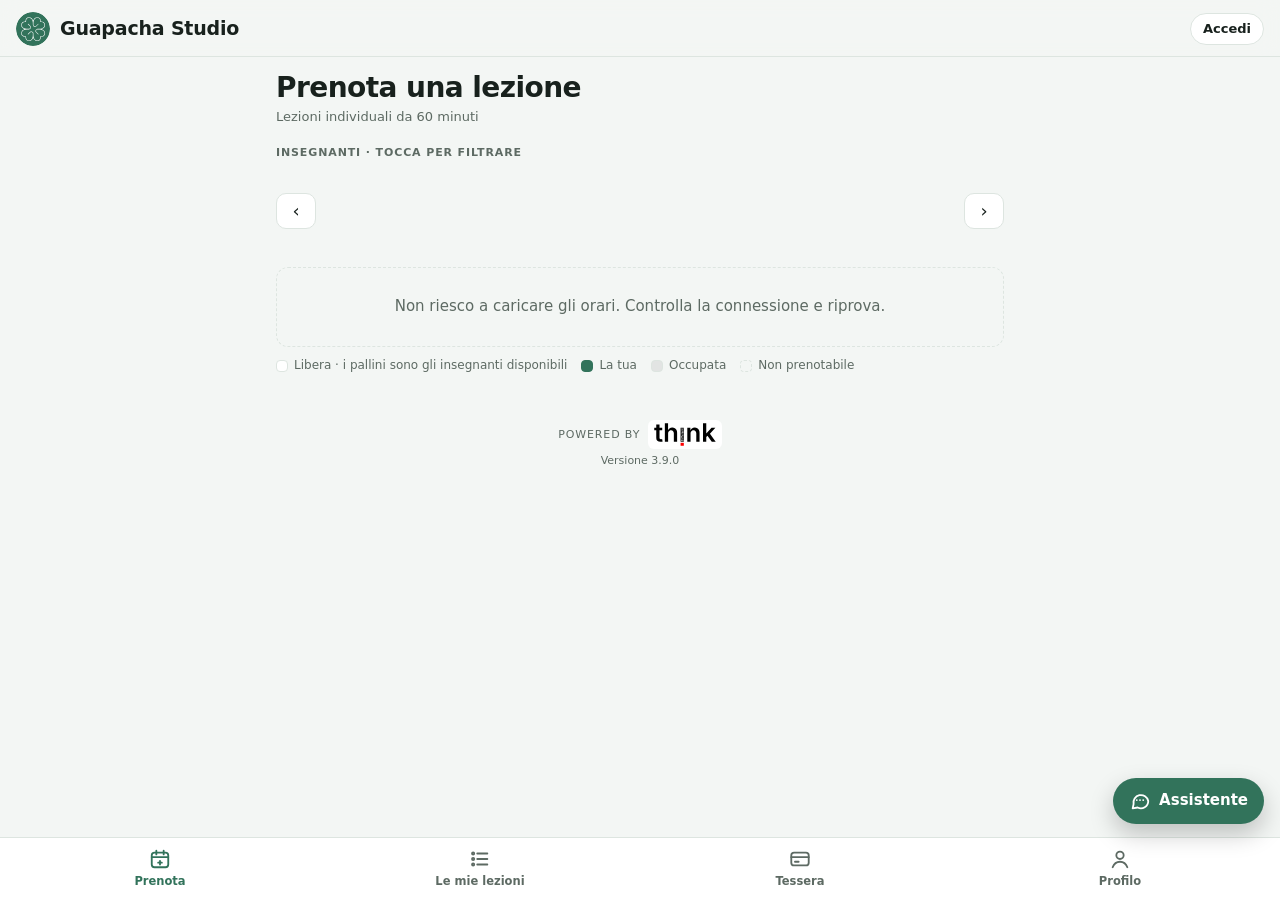
<file: index.html>
<!doctype html>
<html lang="it">
<head>
<meta charset="utf-8">
<meta name="viewport" content="width=device-width, initial-scale=1, viewport-fit=cover">
<title>Prenota una lezione</title>
<meta name="theme-color" content="#32735B">
<meta name="apple-mobile-web-app-capable" content="yes">
<meta name="mobile-web-app-capable" content="yes">
<meta name="apple-mobile-web-app-status-bar-style" content="default">
<meta name="apple-mobile-web-app-title" content="Guapacha">
<link rel="manifest" href="manifest.webmanifest">
<link rel="icon" href="logo.svg" type="image/svg+xml">
<link rel="icon" href="icons/icon-192.png" type="image/png">
<link rel="apple-touch-icon" href="icons/apple-touch-icon.png">
<link rel="stylesheet" href="style.css">
</head>
<body>
<header class="top">
  <div class="brand-wrap"><img class="logo" src="logo.svg" alt="" width="34" height="34"><div class="brand" id="brand">Guapacha Studio</div></div>
  <button class="chip" id="account" type="button">Accedi</button>
</header>

<main>
  <!-- PRENOTA -->
  <section id="view-prenota" style="display:flex;flex-direction:column;gap:18px">
    <div id="moving" class="banner moving" hidden></div>
    <div id="install" class="banner" hidden>
      <span id="install-text">Aggiungi l'app alla schermata Home per aprirla con un tocco.</span>
      <button class="btn" id="install-btn" type="button" hidden>Installa</button>
    </div>
    <div>
      <h1>Prenota una lezione</h1>
      <p class="muted small" id="subtitle" style="margin:6px 0 0">Lezioni individuali da 60 minuti</p>
    </div>
    <div>
      <div class="label">Insegnanti · tocca per filtrare</div>
      <div class="teachers" id="teachers"></div>
    </div>
    <div>
      <div class="weekbar">
        <button class="nav" id="prev" type="button" aria-label="Settimana precedente">‹</button>
        <div class="range" id="range"></div>
        <button class="nav" id="next" type="button" aria-label="Settimana successiva">›</button>
      </div>
      <div class="days" id="days"></div>
    </div>
    <div style="display:flex;flex-direction:column;gap:10px">
      <h2 id="daytitle"></h2>
      <div id="board"></div>
      <div class="legend">
        <span><i></i>Libera · i pallini sono gli insegnanti disponibili</span>
        <span><i class="lm"></i>La tua</span>
        <span><i class="lt"></i>Occupata</span>
        <span><i class="lo"></i>Non prenotabile</span>
      </div>
    </div>
  </section>

  <!-- LE MIE LEZIONI -->
  <section id="view-lezioni" hidden style="display:flex;flex-direction:column;gap:14px">
    <h1>Le mie lezioni</h1>
    <div id="upcoming" class="list"></div>
    <div id="waitbox" hidden>
      <div class="label" style="margin:6px 0 8px">Liste d'attesa</div>
      <div id="waitlist" class="list"></div>
    </div>
    <details id="pastbox" hidden>
      <summary class="label" style="cursor:pointer;padding:6px 0">Lezioni passate e annullate</summary>
      <div id="past" class="list" style="margin-top:8px"></div>
    </details>
  </section>

  <!-- TESSERA -->
  <section id="view-tessera" hidden style="display:flex;flex-direction:column;gap:14px">
    <h1>La mia tessera</h1>
    <div id="wallet"></div>
  </section>

  <!-- PROFILO -->
  <section id="view-profilo" hidden style="display:flex;flex-direction:column;gap:14px">
    <h1>Profilo</h1>
    <div id="profile"></div>
    <div id="notify" class="card" hidden></div>
    <div id="contact" class="card" hidden></div>
  </section>
  <footer class="credit"><a class="powered" href="https://www.thinkdifferentsrl.it" target="_blank" rel="noopener"><span>Powered by</span><img src="thinkdifferent.svg" alt="Think Different srl" width="62" height="23"></a><span id="appver" class="appver"></span></footer>
</main>

<nav class="tabbar" aria-label="Sezioni">
  <button class="tab" type="button" data-tab="prenota" aria-current="page">
    <svg viewBox="0 0 24 24" fill="none" stroke="currentColor" stroke-width="2" stroke-linecap="round" stroke-linejoin="round"><rect x="3" y="5" width="18" height="16" rx="3"/><path d="M8 3v4M16 3v4M3 10h18M12 14v4M10 16h4"/></svg>
    Prenota
  </button>
  <button class="tab" type="button" data-tab="lezioni">
    <svg viewBox="0 0 24 24" fill="none" stroke="currentColor" stroke-width="2" stroke-linecap="round" stroke-linejoin="round"><path d="M9 6h11M9 12h11M9 18h11"/><circle cx="4.5" cy="6" r="1.2"/><circle cx="4.5" cy="12" r="1.2"/><circle cx="4.5" cy="18" r="1.2"/></svg>
    <span>Le mie lezioni<span class="badge" id="badge" hidden></span></span>
  </button>
  <button class="tab" type="button" data-tab="tessera">
    <svg viewBox="0 0 24 24" fill="none" stroke="currentColor" stroke-width="2" stroke-linecap="round" stroke-linejoin="round"><rect x="2.5" y="5" width="19" height="14" rx="3"/><path d="M2.5 10h19M6.5 15h4"/></svg>
    Tessera
  </button>
  <button class="tab" type="button" data-tab="profilo">
    <svg viewBox="0 0 24 24" fill="none" stroke="currentColor" stroke-width="2" stroke-linecap="round" stroke-linejoin="round"><circle cx="12" cy="8" r="4"/><path d="M4 21c1.5-4 4.5-6 8-6s6.5 2 8 6"/></svg>
    Profilo
  </button>
</nav>

<button class="chatfab" id="chatfab" type="button" aria-label="Chiedi all'assistente">
  <svg viewBox="0 0 24 24" fill="none" stroke="currentColor" stroke-width="2" stroke-linecap="round" stroke-linejoin="round"><path d="M21 12a8 8 0 0 1-11.6 7.1L4 20l1-4.6A8 8 0 1 1 21 12z"/><path d="M8.5 11h.01M12 11h.01M15.5 11h.01"/></svg>
  <span>Assistente</span>
</button>
<dialog id="dlg"><div class="sheet" id="sheet"></div></dialog>
<div class="toast" id="toast" role="status" aria-live="polite" hidden></div>
<script src="vendor/supabase.js"></script>
<script src="vendor/qrcode.js"></script>
<script src="version.js"></script>
<script src="config.js"></script>
<script src="app.js"></script>
</body>
</html>
</file>
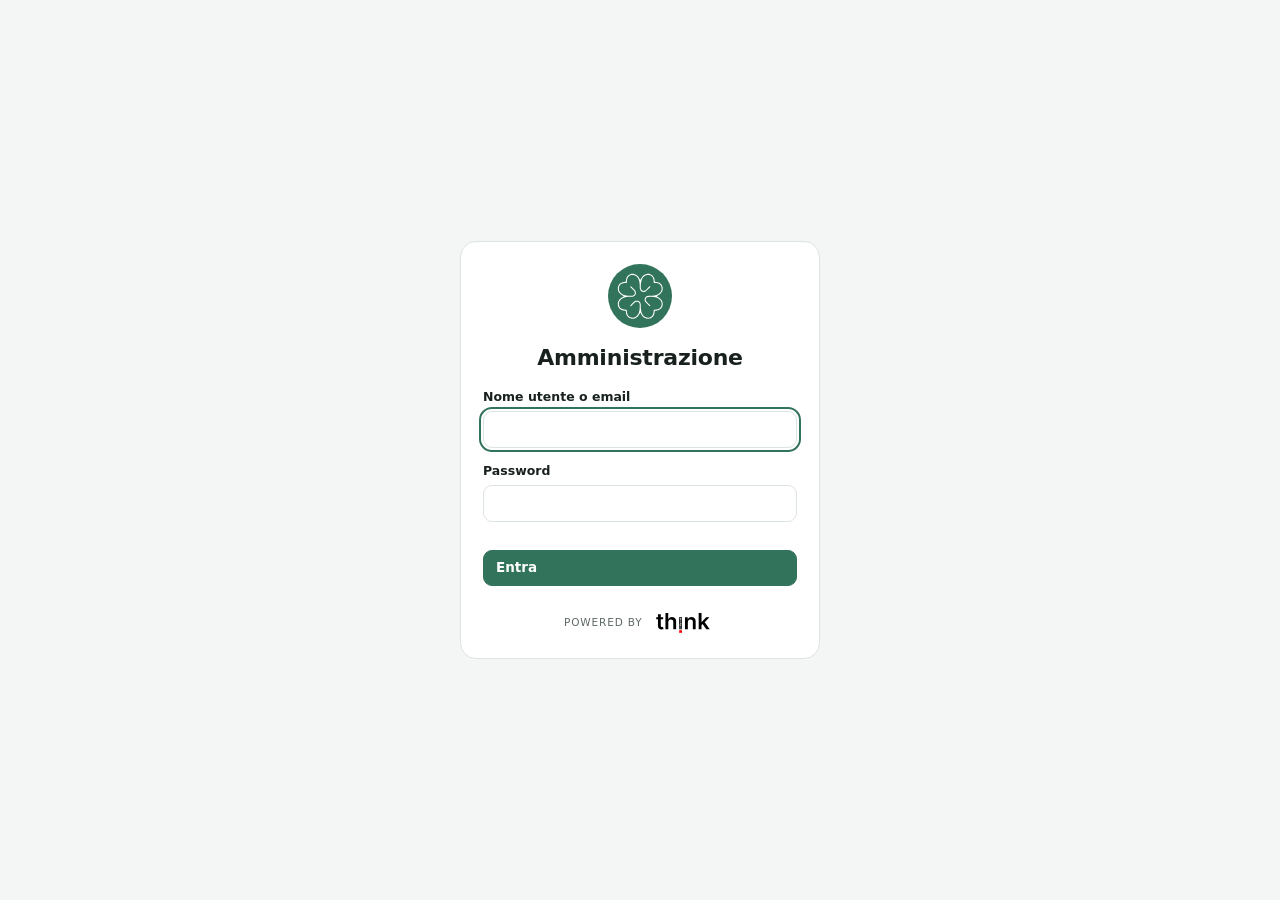
<file: admin/index.html>
<!doctype html>
<html lang="it">
<head>
<meta charset="utf-8">
<meta name="viewport" content="width=device-width, initial-scale=1, viewport-fit=cover">
<title>Amministrazione · Guapacha Studio</title>
<meta name="robots" content="noindex, nofollow">
<link rel="icon" href="../logo.svg" type="image/svg+xml">
<link rel="stylesheet" href="../segreteria/admin.css">
<link rel="stylesheet" href="admin.css">
</head>
<body>
<div id="login" class="login" hidden>
  <form id="login-form" autocomplete="on">
    <img src="../logo.svg" alt="Guapacha Studio" width="64" height="64" style="align-self:center">
    <h1 style="text-align:center">Amministrazione</h1>
    <div class="field"><label for="lg-user">Nome utente o email</label><input type="text" id="lg-user" autocomplete="username" autocapitalize="none" spellcheck="false" required></div>
    <div class="field"><label for="lg-pass">Password</label><input type="password" id="lg-pass" autocomplete="current-password" required></div>
    <div class="err" id="lg-err"></div>
    <button class="btn primary" type="submit">Entra</button>
    <a class="powered" href="https://www.thinkdifferentsrl.it" target="_blank" rel="noopener" style="align-self:center"><span>Powered by</span><img src="../thinkdifferent.svg" alt="Think Different srl" width="62" height="23"></a>
  </form>
</div>

<div id="pwchange" class="login" hidden>
  <form id="pw-form">
    <h1>Scegli una nuova password</h1>
    <p class="muted" style="margin:0">È il primo accesso con la password iniziale: per proteggere i dati della scuola scegli una password personale (almeno 8 caratteri).</p>
    <div class="field"><label for="pw-new">Nuova password</label><input type="password" id="pw-new" autocomplete="new-password" minlength="8" required></div>
    <div class="field"><label for="pw-new2">Ripeti la nuova password</label><input type="password" id="pw-new2" autocomplete="new-password" minlength="8" required></div>
    <div class="err" id="pw-err"></div>
    <button class="btn primary" type="submit">Salva e continua</button>
    <button class="btn" type="button" id="pw-logout">Esci</button>
  </form>
</div>

<div id="app" class="app" hidden>
  <aside class="side">
    <div class="brand-row"><img class="logo" src="../logo.svg" alt="" width="36" height="36"><div class="brand" id="brand">Guapacha Studio<span>Amministrazione</span></div></div>
    <button class="nav" type="button" data-view="insights" aria-current="page">Insights</button>
    <button class="nav" type="button" data-view="utenze">Utenze</button>
    <button class="nav" type="button" data-view="sale">Sale e orari</button>
    <button class="nav" type="button" data-view="insegnanti">Insegnanti</button>
    <button class="nav" type="button" data-view="disponibilita">Disponibilità</button>
    <button class="nav" type="button" data-view="integrazioni">Integrazioni</button>
    <a class="nav" href="../segreteria/" style="text-decoration:none">Apri la segreteria ↗</a>
    <a class="nav" href="../" style="text-decoration:none">Apri l'app allievi ↗</a>
    <button class="nav only-mobile" type="button" id="logout2">Esci</button>
    <div class="foot"><div id="who" class="small"></div><button type="button" id="mypw">Cambia password</button> <button type="button" id="logout">Esci</button><a class="powered" href="https://www.thinkdifferentsrl.it" target="_blank" rel="noopener"><span>Powered by</span><img src="../thinkdifferent.svg" alt="Think Different srl" width="54" height="20"></a><div id="appver" style="margin-top:6px;font-size:11px"></div></div>
  </aside>
  <main class="main" id="main"></main>
</div>

<dialog id="dlg"><div class="sheet" id="sheet"></div></dialog>
<div class="tip" id="tip" role="tooltip" hidden></div>
<div class="toast" id="toast" role="status" aria-live="polite" hidden></div>
<script src="../vendor/supabase.js"></script>
<script src="../version.js"></script>
<script src="../config.js"></script>
<script src="../disponibilita.js"></script>
<script src="admin.js"></script>
</body>
</html>
</file>
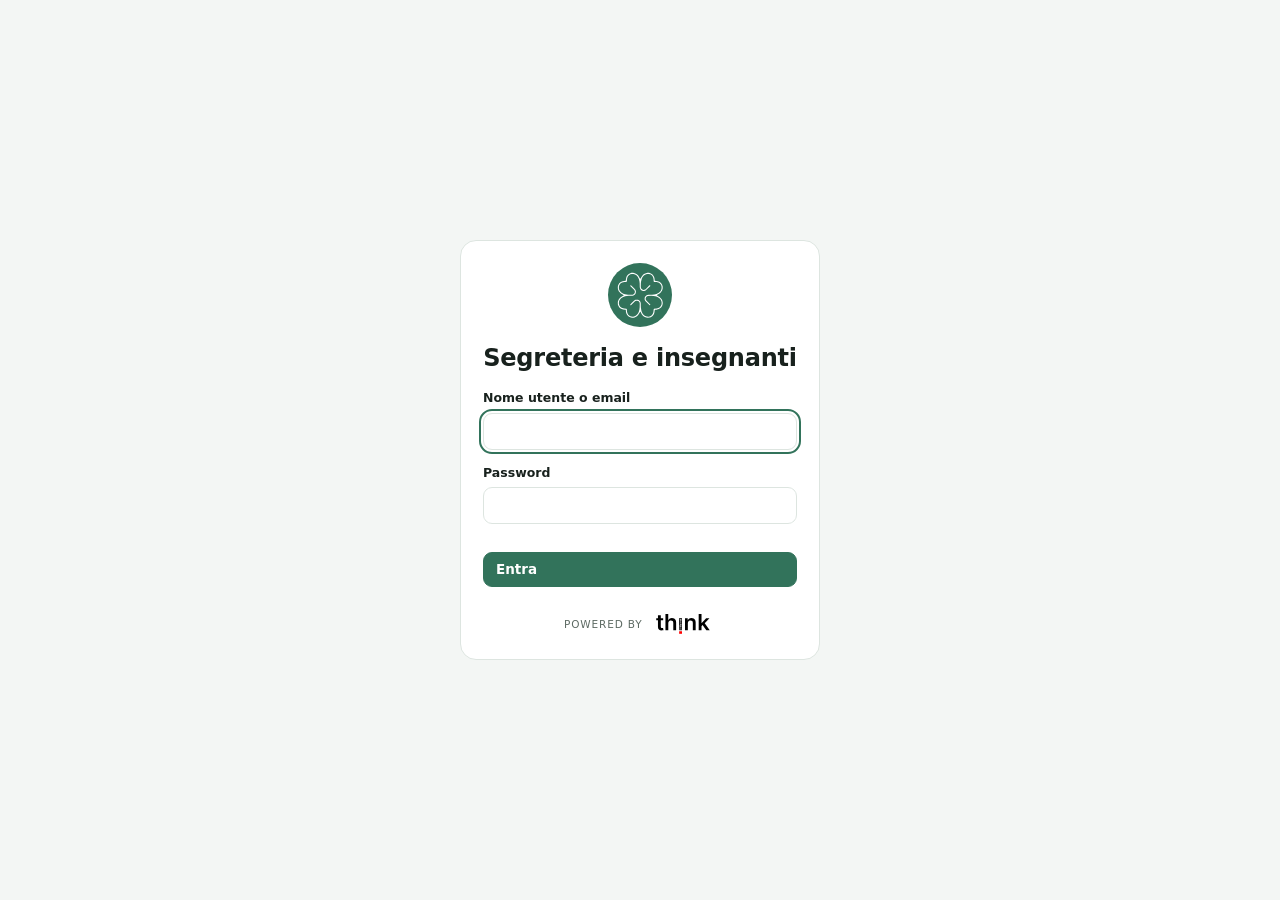
<file: segreteria/index.html>
<!doctype html>
<html lang="it">
<head>
<meta charset="utf-8">
<meta name="viewport" content="width=device-width, initial-scale=1, viewport-fit=cover">
<title>Segreteria · Agenda sale</title>
<meta name="robots" content="noindex">
<link rel="icon" href="../logo.svg" type="image/svg+xml">
<link rel="stylesheet" href="admin.css">
</head>
<body>
<div id="login" class="login" hidden>
  <form id="login-form">
    <img src="../logo.svg" alt="Guapacha Studio" width="64" height="64" style="align-self:center"><h1 style="text-align:center">Segreteria e insegnanti</h1>
    <div class="field"><label for="lg-user">Nome utente o email</label><input type="text" id="lg-user" autocomplete="username" autocapitalize="none" spellcheck="false" required></div>
    <div class="field"><label for="lg-pass">Password</label><input type="password" id="lg-pass" autocomplete="current-password" required></div>
    <div class="err" id="lg-err"></div>
    <button class="btn primary" type="submit">Entra</button>
    <a class="powered" href="https://www.thinkdifferentsrl.it" target="_blank" rel="noopener" style="align-self:center"><span>Powered by</span><img src="../thinkdifferent.svg" alt="Think Different srl" width="62" height="23"></a>
  </form>
</div>

<div id="app" class="app" hidden>
  <aside class="side">
    <div class="brand-row"><img class="logo" src="../logo.svg" alt="" width="36" height="36"><div class="brand" id="brand">Guapacha Studio<span>Segreteria</span></div></div>
    <button class="nav" type="button" data-view="agenda" aria-current="page">Agenda</button>
    <button class="nav" type="button" data-view="disponibilita">Disponibilità</button>
    <button class="nav" type="button" data-view="prenotazioni">Prenotazioni</button>
    <button class="nav" type="button" data-view="occupazione">Occupazione e conferme</button>
    <button class="nav" type="button" data-view="attesa">Lista d'attesa</button>
    <button class="nav" type="button" data-view="allievi">Allievi e tessere</button>
    <button class="nav" type="button" data-view="blocchi">Chiusure e corsi</button>
    <button class="nav" type="button" data-view="impostazioni">Impostazioni</button>
    <button class="nav only-mobile" type="button" id="logout2">Esci</button>
    <div class="foot"><div id="integr"></div><button type="button" id="logout">Esci</button><a class="powered" href="https://www.thinkdifferentsrl.it" target="_blank" rel="noopener"><span>Powered by</span><img src="../thinkdifferent.svg" alt="Think Different srl" width="54" height="20"></a><div id="appver" style="margin-top:6px;font-size:11px"></div></div>
  </aside>
  <main class="main" id="main"></main>
</div>

<dialog id="dlg"><div class="sheet" id="sheet"></div></dialog>
<div class="toast" id="toast" role="status" aria-live="polite" hidden></div>
<script src="../vendor/supabase.js"></script>
<script src="../version.js"></script>
<script src="../config.js"></script>
<script src="../disponibilita.js"></script>
<script src="admin.js"></script>
</body>
</html>
</file>
<file: style.css>
/* App allievi — font di sistema (nessuna chiamata a servizi esterni) */
:root{
  --bg:#F3F6F4; --surface:#FFFFFF; --ink:#18211D; --muted:#5D6A63; --line:#DDE5E0; --soft:#E8F0EB;
  --accent:#32735B; --accent-ink:#FFFFFF; --ok:#2B7A50; --danger:#B42318;
  --f-display: ui-rounded, "SF Pro Rounded", "Segoe UI Variable Display", "Segoe UI", system-ui, -apple-system, Roboto, sans-serif;
  --f-body: system-ui, -apple-system, "Segoe UI", Roboto, "Helvetica Neue", sans-serif;
  --f-mono: ui-monospace, "SF Mono", "Roboto Mono", Menlo, Consolas, monospace;
  --nav-h: 62px;
  color-scheme: light;
}
@media (prefers-color-scheme: dark){:root{
  --bg:#0F1412; --surface:#17201B; --ink:#E9EFEB; --muted:#9AA9A1; --line:#29352F; --soft:#1E2924;
  --accent:#7BC7A4; --accent-ink:#0B1F16; --ok:#5BD395; --danger:#F97066; color-scheme: dark}}

*{box-sizing:border-box}
html,body{margin:0}
body{background:var(--bg);color:var(--ink);font-family:var(--f-body);font-size:15px;line-height:1.45;-webkit-tap-highlight-color:transparent;
  padding-bottom:calc(var(--nav-h) + env(safe-area-inset-bottom, 0px))}
button,input,textarea{font:inherit;color:inherit}
:focus-visible{outline:2px solid var(--accent);outline-offset:2px}
[hidden]{display:none!important}

.top{position:sticky;top:0;z-index:5;background:color-mix(in srgb, var(--bg) 92%, transparent);backdrop-filter:blur(10px);
  padding:calc(12px + env(safe-area-inset-top, 0px)) max(16px, env(safe-area-inset-right, 0px)) 10px max(16px, env(safe-area-inset-left, 0px));
  display:flex;align-items:center;justify-content:space-between;gap:12px;border-bottom:1px solid var(--line)}
.brand{font-family:var(--f-display);font-weight:800;font-size:19px;letter-spacing:-.01em;white-space:nowrap;overflow:hidden;text-overflow:ellipsis}
.chip{border:1px solid var(--line);background:var(--surface);border-radius:999px;padding:6px 12px;font-size:13px;font-weight:600;cursor:pointer;white-space:nowrap}

main{max-width:760px;margin:0 auto;padding:16px max(16px, env(safe-area-inset-right, 0px)) 24px max(16px, env(safe-area-inset-left, 0px));display:flex;flex-direction:column;gap:18px}
h1{font-family:var(--f-display);font-weight:800;font-size:28px;line-height:1.05;margin:0;letter-spacing:-.02em;text-wrap:balance}
h2{font-family:var(--f-display);font-weight:700;font-size:18px;margin:0}
.label{font-size:11px;text-transform:uppercase;letter-spacing:.08em;color:var(--muted);font-weight:700}
.muted{color:var(--muted)}
.small{font-size:13px}

/* insegnanti */
.teachers{display:flex;gap:8px;overflow-x:auto;padding:2px 2px 6px;margin:6px -2px 0;scrollbar-width:none}
.teachers::-webkit-scrollbar{display:none}
.t{flex:0 0 auto;border:1px solid var(--line);background:var(--surface);border-radius:12px;padding:8px 12px;text-align:left;cursor:pointer;min-width:132px}
.t .n{font-weight:700;display:flex;align-items:center;gap:7px}
.t .s{font-size:12.5px;color:var(--muted)}
.t[aria-pressed="true"]{border-color:var(--tc);box-shadow:inset 0 0 0 1px var(--tc)}
.dot{width:9px;height:9px;border-radius:50%;background:var(--tc);flex:none;display:inline-block}

/* settimana */
.weekbar{display:flex;align-items:center;justify-content:space-between;gap:8px}
.weekbar .range{font-weight:700}
.nav{border:1px solid var(--line);background:var(--surface);border-radius:10px;width:40px;height:36px;cursor:pointer;font-size:18px}
.nav:disabled{opacity:.3;cursor:default}
.days{display:grid;grid-template-columns:repeat(7,minmax(0,1fr));gap:5px;margin-top:10px}
.day{border:1px solid var(--line);background:var(--surface);border-radius:10px;padding:7px 0;cursor:pointer;display:flex;flex-direction:column;align-items:center}
.day .dw{font-size:10.5px;text-transform:uppercase;letter-spacing:.06em;color:var(--muted)}
.day .dn{font-family:var(--f-display);font-weight:700;font-size:18px;font-variant-numeric:tabular-nums}
.day .df{font-size:10px;color:var(--muted);font-variant-numeric:tabular-nums}
.day[aria-pressed="true"]{background:var(--accent);border-color:var(--accent);color:var(--accent-ink)}
.day[aria-pressed="true"] .dw,.day[aria-pressed="true"] .df{color:var(--accent-ink);opacity:.85}
.day:disabled{opacity:.4;cursor:default}

/* griglia */
.grid{display:grid;grid-template-columns:44px repeat(var(--cols,4),minmax(0,1fr));gap:5px}
.colh{padding:2px 2px 4px;min-width:0}
.colh b{display:block;font-family:var(--f-display);font-weight:700;font-size:14.5px}
.colh span{font-size:10.5px;color:var(--muted);display:block;white-space:nowrap;overflow:hidden;text-overflow:ellipsis}
.time{font-family:var(--f-mono);font-size:12px;color:var(--muted);padding-top:11px;font-variant-numeric:tabular-nums}
.cell{min-height:56px;border-radius:10px;border:1px solid var(--line);background:var(--surface);padding:6px 7px;text-align:left;
  display:flex;flex-direction:column;justify-content:space-between;gap:4px;min-width:0;cursor:pointer}
.cell:active:not(:disabled){transform:scale(.97)}
.cell .st{font-size:11.5px;font-weight:700;white-space:nowrap;overflow:hidden;text-overflow:ellipsis}
.cell .sm{font-size:10.5px;color:var(--muted);white-space:nowrap;overflow:hidden;text-overflow:ellipsis}
.cell .dots{display:flex;gap:3px;flex-wrap:wrap}
.cell .dots i{width:7px;height:7px;border-radius:50%;background:var(--tc)}
.cell.free .st{color:var(--ok)}
.cell.taken{background:color-mix(in srgb, var(--muted) 12%, var(--surface));cursor:default}
.cell.mine{background:var(--accent);border-color:var(--accent);color:var(--accent-ink)}
.cell.mine .st,.cell.mine .sm{color:var(--accent-ink)}
.cell.off{background:transparent;border-style:dashed;cursor:default}
.cell.off .st{color:var(--muted);font-weight:500}
.cell.blocked{background:repeating-linear-gradient(135deg, transparent 0 6px, color-mix(in srgb, var(--muted) 12%, transparent) 6px 12px);cursor:default}
.cell.blocked .st{color:var(--muted)}
.cell.dim{opacity:.33}
.closed{border:1px dashed var(--line);border-radius:12px;padding:28px 16px;text-align:center;color:var(--muted)}
.legend{display:flex;flex-wrap:wrap;gap:6px 14px;font-size:12px;color:var(--muted)}
.legend span{display:flex;align-items:center;gap:6px}
.legend i{width:12px;height:12px;border-radius:4px;border:1px solid var(--line);background:var(--surface)}
.legend .lt{background:color-mix(in srgb, var(--muted) 18%, var(--surface))}
.legend .lm{background:var(--accent);border-color:var(--accent)}
.legend .lo{border-style:dashed;background:transparent}

/* lezioni */
.list{display:flex;flex-direction:column;gap:8px}
.bk{display:flex;align-items:center;gap:12px;background:var(--surface);border:1px solid var(--line);border-radius:14px;padding:12px}
.bk .when{font-family:var(--f-mono);font-size:13px;font-variant-numeric:tabular-nums;line-height:1.3;min-width:62px}
.bk .when b{display:block;font-family:var(--f-display);font-size:16px}
.bk .what{flex:1;min-width:0}
.bk .what b{display:flex;align-items:center;gap:6px}
.bk .what span{font-size:12.5px;color:var(--muted);overflow-wrap:anywhere}
.bk.past{opacity:.7}
.empty{color:var(--muted);font-size:14px;background:var(--surface);border:1px dashed var(--line);border-radius:14px;padding:18px;text-align:center}

/* moduli e pulsanti */
.btn{border:1px solid var(--line);background:var(--surface);border-radius:12px;padding:10px 14px;cursor:pointer;font-weight:700;font-size:14.5px}
.btn.primary{background:var(--accent);border-color:var(--accent);color:var(--accent-ink)}
.btn.block{width:100%}
.btn.danger{color:var(--danger);border-color:color-mix(in srgb, var(--danger) 40%, var(--line));padding:8px 12px;font-size:13.5px}
.btn.danger.sure{background:var(--danger);color:#fff;border-color:var(--danger)}
.btn:disabled{opacity:.5;cursor:default}
.field{display:flex;flex-direction:column;gap:6px}
.field label{font-size:13px;font-weight:700}
input[type=tel],input[type=text],input[type=email],input[type=password],input[type=date],input[inputmode=numeric],textarea{width:100%;border:1px solid var(--line);border-radius:12px;padding:12px;background:var(--bg);font-size:16px}
input.code{font-family:var(--f-mono);font-size:24px;letter-spacing:.4em;text-align:center}
textarea{min-height:70px;resize:vertical}
.check{display:flex;gap:10px;align-items:flex-start;font-size:13.5px}
.check input{width:20px;height:20px;accent-color:var(--accent);margin-top:1px;flex:none}
.err{color:var(--danger);font-size:13.5px}
.card{background:var(--surface);border:1px solid var(--line);border-radius:16px;padding:16px;display:flex;flex-direction:column;gap:12px}
.row{display:flex;gap:8px;justify-content:flex-end;flex-wrap:wrap}

/* foglio (dialog) */
dialog{border:none;padding:0;background:transparent;color:var(--ink);width:100%;max-width:480px;margin:auto auto 0;max-height:92vh}
@media (min-width:600px){dialog{margin:auto}}
dialog::backdrop{background:rgba(15,12,20,.5)}
.sheet{background:var(--surface);border-radius:20px 20px 0 0;padding:18px max(18px, env(safe-area-inset-right, 0px)) calc(18px + env(safe-area-inset-bottom, 0px)) max(18px, env(safe-area-inset-left, 0px));
  display:flex;flex-direction:column;gap:14px;max-height:92vh;overflow:auto}
@media (min-width:600px){.sheet{border-radius:20px;border:1px solid var(--line)}}
.sheet h3{font-family:var(--f-display);font-weight:800;font-size:22px;margin:0}
.sheet .meta{color:var(--muted);font-size:14px;margin-top:2px}
.grab{width:40px;height:4px;border-radius:2px;background:var(--line);margin:-6px auto 0}
.opts{display:flex;flex-direction:column;gap:6px}
.opt{display:flex;align-items:center;gap:10px;border:1px solid var(--line);border-radius:12px;padding:11px 12px;cursor:pointer}
.opt input{accent-color:var(--accent);margin:0;width:18px;height:18px}
.opt:has(input:checked){border-color:var(--accent);box-shadow:inset 0 0 0 1px var(--accent)}

/* barra in basso */
.tabbar{position:fixed;left:0;right:0;bottom:0;z-index:6;background:var(--surface);border-top:1px solid var(--line);
  display:grid;grid-template-columns:repeat(3,1fr);padding:0 env(safe-area-inset-right, 0px) env(safe-area-inset-bottom, 0px) env(safe-area-inset-left, 0px)}
.tab{height:var(--nav-h);border:none;background:none;display:flex;flex-direction:column;align-items:center;justify-content:center;gap:3px;font-size:11.5px;font-weight:700;color:var(--muted);cursor:pointer}
.tab svg{width:22px;height:22px}
.tab[aria-current="page"]{color:var(--accent)}
.badge{min-width:18px;height:18px;border-radius:9px;background:var(--accent);color:var(--accent-ink);font-size:11px;display:inline-grid;place-items:center;padding:0 5px;margin-left:4px}

.toast{position:fixed;left:50%;transform:translateX(-50%);bottom:calc(var(--nav-h) + 14px + env(safe-area-inset-bottom, 0px));background:var(--ink);color:var(--bg);
  padding:11px 16px;border-radius:12px;font-size:14px;max-width:calc(100vw - 32px);box-shadow:0 8px 24px rgba(0,0,0,.25);z-index:30}
.banner{background:var(--soft);border-radius:14px;padding:12px 14px;font-size:13.5px;display:flex;gap:10px;align-items:center;justify-content:space-between}
@media (max-width:400px){.grid{grid-template-columns:38px repeat(var(--cols,4),minmax(0,1fr));gap:4px}.cell{padding:5px;min-height:52px}}
@media (prefers-reduced-motion: reduce){*{transition:none!important;animation:none!important}}
.brand-wrap{display:flex;align-items:center;gap:10px;min-width:0}
.logo{width:34px;height:34px;flex:none;border-radius:50%}
.bk .acts{display:flex;flex-direction:column;gap:6px;align-items:stretch}
.partner{border:1px dashed var(--line);border-radius:12px;padding:8px 12px}
.partner summary{cursor:pointer;font-weight:600;font-size:14px;color:var(--accent)}
.partner[open] summary{margin-bottom:8px}
.pair{display:flex;flex-direction:column;gap:8px}
a.btn{text-decoration:none;text-align:center;display:block;color:var(--ink)}
a.btn.primary{color:var(--accent-ink)}
.credit{margin-top:28px;text-align:center;font-size:12px;color:var(--muted)}
.credit a{color:inherit}

/* v3: tessera, punti, conferme, lista d'attesa, chat */
.tabbar{grid-template-columns:repeat(4,1fr)}
.center{text-align:center}
.ok-chip{display:inline-block;margin-top:6px;font-size:12px;font-weight:700;color:var(--ok)}
.bk .what .ok-chip{color:var(--ok)}
.chip-btn{display:inline-block;margin-top:6px;border:1px solid var(--accent);color:var(--accent);background:transparent;border-radius:999px;padding:3px 10px;font-size:12px;font-weight:700;cursor:pointer}
.bk .what .pts{display:inline-block;margin-top:4px;color:var(--ok);font-weight:700}
.banner.moving{background:color-mix(in srgb, var(--accent) 16%, var(--surface));border:1px solid var(--accent);font-weight:600}
.cell.taken:not(:disabled){cursor:pointer}

.mcard{position:relative;border-radius:22px;padding:18px;color:#fff;overflow:hidden;
  background:radial-gradient(120% 140% at 100% 0%, #4c9a7b 0%, #2c6b53 45%, #173d30 100%);box-shadow:0 14px 30px rgba(23,61,48,.28);
  display:flex;flex-direction:column;gap:18px;aspect-ratio:1.586;max-width:440px;width:100%;margin:0 auto}
.mcard::after{content:"";position:absolute;right:-60px;bottom:-60px;width:220px;height:220px;border-radius:50%;border:28px solid rgba(255,255,255,.07)}
.mcard.scaduta{filter:grayscale(.75)}
.mcard.da_attivare{background:radial-gradient(120% 140% at 100% 0%, #8a9b93 0%, #56645d 55%, #303a35 100%)}
.mtop{display:flex;align-items:center;gap:10px}
.mtop img{border-radius:50%;background:#fff;padding:2px}
.mtop b{display:block;font-family:var(--f-display);font-size:17px;line-height:1.1}
.mtop span{font-size:11px;letter-spacing:.12em;text-transform:uppercase;opacity:.8}
.mstatus{margin-left:auto;background:rgba(255,255,255,.18);border-radius:999px;padding:4px 10px;font-size:11px!important;font-weight:800;letter-spacing:.06em!important}
.mmid{display:flex;align-items:flex-end;justify-content:space-between;gap:12px;margin-top:auto;position:relative;z-index:1}
.mname{font-family:var(--f-display);font-weight:800;font-size:22px;line-height:1.1}
.mno{font-family:var(--f-mono);font-size:15px;letter-spacing:.12em;margin-top:4px;opacity:.95}
.mval{font-size:12px;opacity:.85;margin-top:6px}
.mqr{width:92px;height:92px;flex:0 0 92px;background:#fff;border-radius:12px;padding:7px}
.mqr svg{width:100%;height:100%;display:block}
.points{display:flex;flex-direction:column;gap:8px}
.pbig{display:flex;align-items:baseline;gap:6px}
.pbig b{font-family:var(--f-display);font-size:40px;line-height:1;font-weight:800;color:var(--accent)}
.pbar{height:10px;border-radius:999px;background:var(--soft);overflow:hidden}
.pbar i{display:block;height:100%;background:var(--accent);border-radius:999px}
.pstats{font-size:12.5px;color:var(--muted)}

.chatfab{position:fixed;right:max(16px, env(safe-area-inset-right, 0px));bottom:calc(var(--nav-h) + 14px + env(safe-area-inset-bottom, 0px));z-index:7;
  display:flex;align-items:center;gap:8px;border:none;border-radius:999px;padding:12px 16px;background:var(--accent);color:var(--accent-ink);
  font-weight:800;box-shadow:0 10px 24px rgba(0,0,0,.22);cursor:pointer}
.chatfab svg{width:22px;height:22px}
.sheet.chat{height:min(86vh, 720px);display:flex;flex-direction:column}
.chatlog{flex:1;overflow-y:auto;display:flex;flex-direction:column;gap:8px;padding:6px 2px;min-height:200px}
.bubble{max-width:85%;padding:9px 12px;border-radius:16px;white-space:pre-wrap;overflow-wrap:anywhere;font-size:14.5px}
.bubble.bot{background:var(--soft);align-self:flex-start;border-bottom-left-radius:6px}
.bubble.me{background:var(--accent);color:var(--accent-ink);align-self:flex-end;border-bottom-right-radius:6px}
.bubble.typing{opacity:.7;font-style:italic}
.chatform{display:flex;gap:8px}
.chatform input{flex:1;min-width:0}
main{padding-bottom:88px}
.bk .what .chip-btn,.bk .what .ok-chip,.bk .what .pts{display:block;width:fit-content}
.powered{display:inline-flex;align-items:center;gap:8px;text-decoration:none;color:var(--muted);font-size:11px;letter-spacing:.08em;text-transform:uppercase}
.powered img{height:23px;width:auto;background:#fff;border-radius:6px;padding:3px 6px;box-sizing:content-box}
.credit .powered:hover span{color:var(--ink)}
.sheet .powered{align-self:center;margin-top:6px}
.confirmed-box{display:flex;flex-direction:column;gap:4px;padding:14px;border-radius:14px;background:color-mix(in srgb, var(--ok) 12%, var(--surface));border:1px solid color-mix(in srgb, var(--ok) 45%, transparent)}
.confirmed-box b{color:var(--ok);font-size:17px}

.credit{display:flex;flex-direction:column;align-items:center;gap:4px}.appver{font-size:11px;color:var(--muted,#888)}

/* iscrizione */
.sheet form .field{min-width:0}
input[type=date]{min-height:46px;-webkit-appearance:none;appearance:none;color:var(--ink)}
</file>
<file: segreteria/admin.css>
/* Pannello segreteria */
:root{
  --bg:#F3F6F4; --surface:#FFFFFF; --ink:#18211D; --muted:#5D6A63; --line:#DDE5E0; --soft:#E8F0EB; --side:#1D2E26; --side-ink:#ECE8F2;
  --accent:#32735B; --accent-ink:#FFFFFF; --ok:#2B7A50; --warn:#A15C07; --danger:#B42318;
  --f-display: ui-rounded, "SF Pro Rounded", "Segoe UI Variable Display", "Segoe UI", system-ui, -apple-system, Roboto, sans-serif;
  --f-body: system-ui, -apple-system, "Segoe UI", Roboto, "Helvetica Neue", sans-serif;
  --f-mono: ui-monospace, "SF Mono", "Roboto Mono", Menlo, Consolas, monospace;
  color-scheme: light;
}
@media (prefers-color-scheme: dark){:root{
  --bg:#0F1412; --surface:#17201B; --ink:#E9EFEB; --muted:#9AA9A1; --line:#29352F; --soft:#1E2924; --side:#0A100D; --side-ink:#ECE8F2;
  --accent:#7BC7A4; --accent-ink:#0B1F16; --ok:#5BD395; --warn:#F0B35A; --danger:#F97066; color-scheme: dark}}

*{box-sizing:border-box}
html,body{margin:0;height:100%}
body{background:var(--bg);color:var(--ink);font-family:var(--f-body);font-size:14.5px;line-height:1.45}
button,input,select,textarea{font:inherit;color:inherit}
:focus-visible{outline:2px solid var(--accent);outline-offset:2px}
[hidden]{display:none!important}
h1{font-family:var(--f-display);font-weight:800;font-size:24px;margin:0;letter-spacing:-.01em}
h2{font-family:var(--f-display);font-weight:700;font-size:17px;margin:0}
.muted{color:var(--muted)} .small{font-size:12.5px}
.label{font-size:11px;text-transform:uppercase;letter-spacing:.08em;color:var(--muted);font-weight:700}

/* login */
.login{min-height:100%;display:grid;place-items:center;padding:24px max(16px, env(safe-area-inset-right, 0px)) 24px max(16px, env(safe-area-inset-left, 0px))}
.login form{width:min(360px,100%);background:var(--surface);border:1px solid var(--line);border-radius:16px;padding:22px;display:flex;flex-direction:column;gap:14px}

/* layout */
.app{display:grid;grid-template-columns:220px 1fr;min-height:100%}
.side{background:var(--side);color:var(--side-ink);padding:18px 12px;display:flex;flex-direction:column;gap:4px;position:sticky;top:0;height:100vh}
.side .brand{font-family:var(--f-display);font-weight:800;font-size:17px;padding:4px 10px 14px;line-height:1.2}
.side .brand span{display:block;font-size:11px;font-weight:600;opacity:.6;letter-spacing:.08em;text-transform:uppercase;margin-top:2px}
.nav{border:none;background:none;color:inherit;text-align:left;padding:9px 10px;border-radius:9px;cursor:pointer;font-weight:600;opacity:.75}
.nav:hover{opacity:1;background:rgba(255,255,255,.06)}
.nav[aria-current="page"]{opacity:1;background:rgba(255,255,255,.12)}
.side .only-mobile{display:none}
.side .foot{margin-top:auto;font-size:12px;opacity:.7;padding:10px}
.side .foot button{background:none;border:1px solid rgba(255,255,255,.25);border-radius:8px;padding:5px 10px;cursor:pointer;margin-top:8px}
.main{padding:22px max(16px, env(safe-area-inset-right, 0px)) 40px 24px;min-width:0;display:flex;flex-direction:column;gap:16px}
@media (max-width:820px){
  .app{grid-template-columns:1fr}
  .side{position:sticky;top:0;z-index:5;height:auto;flex-direction:row;overflow-x:auto;padding:8px max(12px, env(safe-area-inset-left, 0px));gap:2px}
  .side .brand,.side .foot{display:none}
  .side .only-mobile{display:block}
  .nav{white-space:nowrap}
  .main{padding-left:max(16px, env(safe-area-inset-left, 0px))}
}

.toolbar{display:flex;flex-wrap:wrap;align-items:center;gap:8px}
.toolbar .grow{flex:1}
.btn{border:1px solid var(--line);background:var(--surface);border-radius:9px;padding:7px 12px;cursor:pointer;font-weight:600;font-size:13.5px;text-decoration:none;display:inline-flex;align-items:center;gap:6px;white-space:nowrap}
.btn.primary{background:var(--accent);border-color:var(--accent);color:var(--accent-ink)}
.btn.danger{color:var(--danger);border-color:color-mix(in srgb, var(--danger) 40%, var(--line))}
.btn.danger.sure{background:var(--danger);color:#fff;border-color:var(--danger)}
.btn.icon{width:34px;justify-content:center;padding:7px 0}
.btn:disabled{opacity:.5;cursor:default}
.seg{display:inline-flex;border:1px solid var(--line);border-radius:9px;overflow:hidden;background:var(--surface)}
.seg button{border:none;background:none;padding:7px 12px;cursor:pointer;font-weight:600;font-size:13px}
.seg button[aria-pressed="true"]{background:var(--ink);color:var(--bg)}
input[type=text],input[type=email],input[type=tel],input[type=date],input[type=number],input[type=password],input[type=search],select,textarea{
  border:1px solid var(--line);border-radius:9px;padding:7px 10px;background:var(--surface);min-width:0}
textarea{width:100%;min-height:60px;resize:vertical}
.field{display:flex;flex-direction:column;gap:5px}
.field > label,.field > .lbl{font-size:12.5px;font-weight:700}
.fields{display:grid;grid-template-columns:repeat(auto-fill,minmax(180px,1fr));gap:12px}
.check{display:flex;gap:8px;align-items:center;font-size:13.5px}
.check input{accent-color:var(--accent);width:16px;height:16px}
.err{color:var(--danger);font-size:13px}
.card{background:var(--surface);border:1px solid var(--line);border-radius:14px;padding:16px;display:flex;flex-direction:column;gap:12px;min-width:0}
.pill{display:inline-flex;align-items:center;gap:5px;border-radius:999px;padding:2px 9px;font-size:12px;font-weight:600;background:var(--soft);white-space:nowrap}
.pill.ok{color:var(--ok)} .pill.off{color:var(--muted)} .pill.warn{color:var(--warn)} .pill.bad{color:var(--danger)}
.dot{width:9px;height:9px;border-radius:50%;background:var(--tc);display:inline-block;flex:none}

/* settimana e agenda */
.days{display:grid;grid-template-columns:repeat(7,minmax(0,1fr));gap:6px}
.day{border:1px solid var(--line);background:var(--surface);border-radius:10px;padding:7px 4px;cursor:pointer;display:flex;flex-direction:column;align-items:center;gap:1px}
.day .dw{font-size:11px;text-transform:uppercase;letter-spacing:.06em;color:var(--muted)}
.day .dn{font-family:var(--f-display);font-weight:700;font-size:18px;font-variant-numeric:tabular-nums}
.day .df{font-size:11px;color:var(--muted);font-variant-numeric:tabular-nums}
.day[aria-pressed="true"]{background:var(--accent);border-color:var(--accent);color:var(--accent-ink)}
.day[aria-pressed="true"] .dw,.day[aria-pressed="true"] .df{color:var(--accent-ink);opacity:.85}
.day.today .dn{text-decoration:underline;text-underline-offset:3px}
.scroll{overflow-x:auto}
.agenda{display:grid;grid-template-columns:54px repeat(var(--cols),minmax(120px,1fr));gap:5px;min-width:calc(54px + var(--cols) * 125px)}
.colh{padding:2px 4px 6px;min-width:0}
.colh b{display:flex;align-items:center;gap:6px;font-family:var(--f-display);font-size:15px}
.colh span{font-size:11.5px;color:var(--muted);display:block;white-space:nowrap;overflow:hidden;text-overflow:ellipsis}
.time{font-family:var(--f-mono);font-size:12.5px;color:var(--muted);padding-top:10px;font-variant-numeric:tabular-nums}
.slot{min-height:62px;border-radius:10px;border:1px solid var(--line);background:var(--surface);padding:7px 9px;text-align:left;cursor:pointer;
  display:flex;flex-direction:column;gap:2px;min-width:0;position:relative}
.slot:hover{border-color:var(--accent)}
.slot .a{font-weight:700;font-size:13px;white-space:nowrap;overflow:hidden;text-overflow:ellipsis}
.slot .b{font-size:12px;color:var(--muted);white-space:nowrap;overflow:hidden;text-overflow:ellipsis}
.slot.booked{background:color-mix(in srgb, var(--tc) 13%, var(--surface));border-color:color-mix(in srgb, var(--tc) 40%, var(--line));border-left:4px solid var(--tc)}
.slot.free .a{color:var(--ok);font-weight:600}
.slot.free{border-style:solid}
.slot.off{background:transparent;border-style:dashed;cursor:default}
.slot.off .a{color:var(--muted);font-weight:500}
.slot.off.clickable{cursor:pointer}
.slot.blocked{background:repeating-linear-gradient(135deg, transparent 0 7px, color-mix(in srgb, var(--muted) 13%, transparent) 7px 14px)}
.slot.blocked .a{color:var(--ink)}
.slot .flag{position:absolute;top:6px;right:7px;font-size:10.5px;font-weight:700;color:var(--muted)}
.slot .flag.bad{color:var(--danger)}
.closedday{border:1px dashed var(--line);border-radius:12px;padding:28px;text-align:center;color:var(--muted)}

/* tabelle */
.table-wrap{overflow-x:auto;border:1px solid var(--line);border-radius:12px;background:var(--surface)}
table{border-collapse:collapse;width:100%;font-size:13.5px}
th,td{padding:9px 12px;text-align:left;border-bottom:1px solid var(--line);vertical-align:top}
th{font-size:11.5px;text-transform:uppercase;letter-spacing:.06em;color:var(--muted);font-weight:700;background:var(--soft);position:sticky;top:0}
tr:last-child td{border-bottom:none}
td.num{font-family:var(--f-mono);font-variant-numeric:tabular-nums;white-space:nowrap}
tr.cancelled td{color:var(--muted);text-decoration:line-through;text-decoration-color:color-mix(in srgb, var(--muted) 50%, transparent)}
tr.cancelled td:last-child{text-decoration:none}

/* turni */
.shifts{display:flex;flex-direction:column;gap:6px}
.shift{display:flex;gap:6px;align-items:center;flex-wrap:wrap}
.shift select,.shift input{width:auto}
.teacher-card{display:grid;grid-template-columns:1fr;gap:12px}

/* dialog */
dialog{border:none;padding:0;background:transparent;color:var(--ink);width:min(520px, calc(100vw - 24px));max-height:90vh}
dialog::backdrop{background:rgba(15,12,20,.5)}
.sheet{background:var(--surface);border:1px solid var(--line);border-radius:16px;padding:20px;display:flex;flex-direction:column;gap:14px;max-height:90vh;overflow:auto}
.sheet h3{font-family:var(--f-display);font-weight:800;font-size:20px;margin:0}
.sheet .meta{color:var(--muted);font-size:13.5px}
.kv{display:grid;grid-template-columns:auto 1fr;gap:6px 14px;margin:0}
.kv dt{color:var(--muted)} .kv dd{margin:0;overflow-wrap:anywhere}
.row{display:flex;gap:8px;justify-content:flex-end;flex-wrap:wrap}
.results{display:flex;flex-direction:column;border:1px solid var(--line);border-radius:9px;max-height:180px;overflow:auto}
.results button{border:none;border-bottom:1px solid var(--line);background:none;text-align:left;padding:8px 10px;cursor:pointer}
.results button:last-child{border-bottom:none}
.results button:hover,.results button[aria-pressed="true"]{background:var(--soft)}
.toast{position:fixed;left:50%;transform:translateX(-50%);bottom:calc(20px + env(safe-area-inset-bottom, 0px));background:var(--ink);color:var(--bg);padding:10px 16px;border-radius:12px;font-size:14px;max-width:calc(100vw - 32px);z-index:50;box-shadow:0 8px 24px rgba(0,0,0,.25)}
.legend{display:flex;flex-wrap:wrap;gap:6px 16px;font-size:12px;color:var(--muted)}
.legend span{display:flex;gap:6px;align-items:center}
.stats{display:flex;gap:10px;flex-wrap:wrap}
.stat{background:var(--surface);border:1px solid var(--line);border-radius:12px;padding:10px 14px;min-width:120px}
.stat b{display:block;font-family:var(--f-display);font-size:22px;font-variant-numeric:tabular-nums}
.stat span{font-size:12px;color:var(--muted)}
.brand-row{display:flex;align-items:center;gap:10px;padding:4px 6px 14px}
.brand-row .brand{padding:0}
.brand-row .logo{width:36px;height:36px;flex:none;border-radius:50%}
@media (max-width:820px){.side .brand-row{display:none}}

/* rinomina dalle intestazioni */
.colh.edit{border:none;background:none;text-align:left;cursor:pointer;border-radius:8px;padding:2px 6px 6px;color:inherit}
.colh.edit b::after{content:"✎";font-size:12px;opacity:0;margin-left:2px;color:var(--muted)}
.colh.edit:hover{background:var(--soft)} .colh.edit:hover b::after,.colh.edit:focus-visible b::after{opacity:1}

/* trascinamento */
.slot.draggable{cursor:grab;-webkit-user-select:none;user-select:none;-webkit-touch-callout:none}
.slot.dragging{opacity:.35}
.slot.ghost{position:fixed;left:0;top:0;z-index:60;pointer-events:none;box-shadow:0 12px 28px rgba(0,0,0,.25);transform-origin:center;opacity:.95;margin:0}
body.is-dragging,body.is-dragging *{cursor:grabbing!important;-webkit-user-select:none;user-select:none}
body.is-dragging [data-drop]{border-style:dashed;border-color:color-mix(in srgb, var(--accent) 45%, var(--line))}
.slot.drop-over{outline:2px solid var(--accent);outline-offset:1px;background:color-mix(in srgb, var(--accent) 14%, var(--surface))!important}

/* area insegnanti: sola lettura */
body.teacher .nav[data-view]:not([data-view="agenda"]):not([data-view="disponibilita"]){display:none}
.slot.ro{cursor:default}
.slot.ro:hover{border-color:var(--line)}
.slot.booked.own{border-width:2px;border-left-width:6px;font-weight:600}
.foot .credit{font-size:11px;opacity:.7;margin-top:10px}

/* v3: conferme, occupazione, tessere */
.slot .conf{position:absolute;right:6px;bottom:5px;display:flex;gap:3px;align-items:center}
.slot .conf i{width:7px;height:7px;border-radius:50%;background:color-mix(in srgb, var(--muted) 35%, transparent)}
.slot .conf i.on{background:var(--ok)}
.slot .conf .abs{font-size:10px;color:var(--danger);margin-left:2px}
.slot.booked:not(.ghost){position:relative}
.conf-toggles{display:flex;flex-wrap:wrap;gap:6px;align-items:center}
.tog{border:1px solid var(--line);background:var(--surface);border-radius:999px;padding:5px 12px;font-weight:600;cursor:pointer;font-size:13px}
.tog.small{padding:3px 9px;font-size:12px}
.tog.on{background:color-mix(in srgb, var(--ok) 14%, var(--surface));border-color:var(--ok);color:var(--ok)}
table.occ td.heat{background:color-mix(in srgb, var(--accent) calc(var(--h) * 55%), var(--surface));font-variant-numeric:tabular-nums;white-space:nowrap}
table.occ td.heat small{color:var(--muted)}
table.occ th{white-space:nowrap}
tr.hl td{background:color-mix(in srgb, var(--ok) 10%, var(--surface))}
.mini-card{display:flex;justify-content:space-between;gap:12px;border-radius:16px;padding:14px 16px;color:#fff;
  background:radial-gradient(120% 140% at 100% 0%, #4c9a7b 0%, #2c6b53 50%, #173d30 100%)}
.mini-card.da_attivare{background:linear-gradient(135deg,#8a9b93,#3d4843)}
.mini-card.scaduta{filter:grayscale(.7)}
.mini-card .pill{background:rgba(255,255,255,.9)}
.mini-card .mono{font-family:var(--f-mono);letter-spacing:.1em;opacity:.9}
.pts-row{display:flex;align-items:baseline;gap:8px;flex-wrap:wrap}
.pts-big{font-size:32px;font-weight:800;color:var(--accent);line-height:1}
.stat span{display:block}
.powered{display:inline-flex;align-items:center;gap:8px;text-decoration:none;color:inherit;opacity:.85;font-size:10.5px;letter-spacing:.08em;text-transform:uppercase;margin-top:10px}
.powered img{height:20px;width:auto;background:#fff;border-radius:6px;padding:3px 6px;box-sizing:content-box}
.login .powered{color:var(--muted);opacity:1}
</file>
<file: admin/admin.css>
/* Pannello amministratore: si appoggia allo stile della segreteria e aggiunge statistiche e utenze */
.login form h1{font-size:22px}
.kpis{display:grid;grid-template-columns:repeat(auto-fill,minmax(150px,1fr));gap:10px}
.kpi{background:var(--surface);border:1px solid var(--line);border-radius:14px;padding:14px 16px;display:flex;flex-direction:column;gap:3px;min-width:0}
.kpi .k-label{font-size:12px;color:var(--muted);font-weight:600}
.kpi .k-val{font-family:var(--f-display);font-weight:800;font-size:30px;line-height:1.1;font-variant-numeric:tabular-nums;letter-spacing:-.01em}
.kpi .k-val small{font-size:15px;font-weight:700;color:var(--muted);margin-left:2px}
.kpi .k-sub{font-size:12px;color:var(--muted)}
.delta{font-size:12px;font-weight:700;color:var(--muted);font-variant-numeric:tabular-nums}
.delta.good{color:var(--ok)} .delta.bad{color:var(--danger)}
.grid2{display:grid;grid-template-columns:repeat(auto-fit,minmax(min(100%,420px),1fr));gap:16px}
.card h2{display:flex;justify-content:space-between;align-items:baseline;gap:10px}
.card h2 small{font-family:var(--f-body);font-weight:500;font-size:12.5px;color:var(--muted)}
.chart{position:relative;width:100%}
.chart svg{display:block;width:100%;height:auto;overflow:visible}
.chart .axis{stroke:var(--line);stroke-width:1}
.chart .grid{stroke:var(--line);stroke-width:1;stroke-dasharray:2 4;opacity:.8}
.chart text{fill:var(--muted);font-size:11px;font-family:var(--f-body)}
.chart .bar{fill:var(--accent)}
.chart .bar.dim{fill:color-mix(in srgb, var(--accent) 45%, var(--surface))}
.chart .hit{fill:transparent;cursor:default}
.chart .hit:hover + .bar,.chart g.col:hover .bar{filter:brightness(1.08)}
.chart g.col:hover .hl{fill:color-mix(in srgb, var(--accent) 9%, transparent)}
.tip{position:fixed;z-index:80;pointer-events:none;background:var(--ink);color:var(--bg);border-radius:9px;padding:7px 10px;font-size:12.5px;line-height:1.35;max-width:240px;box-shadow:0 8px 20px rgba(0,0,0,.18)}
.tip b{display:block}
.hbars{display:flex;flex-direction:column;gap:9px}
.hbar{display:grid;grid-template-columns:minmax(90px,30%) 1fr auto;gap:10px;align-items:center;font-size:13.5px}
.hbar .lbl{overflow:hidden;text-overflow:ellipsis;white-space:nowrap}
.hbar .track{height:10px;border-radius:999px;background:var(--soft);overflow:hidden}
.hbar .fill{height:100%;border-radius:999px;background:var(--accent);min-width:2px}
.hbar .val{font-family:var(--f-mono);font-variant-numeric:tabular-nums;font-size:12.5px;white-space:nowrap}
.heat{display:grid;gap:3px;font-size:11px}
.heat .hd{color:var(--muted);text-align:center;font-variant-numeric:tabular-nums}
.heat .rl{color:var(--muted);padding-right:6px;align-self:center}
.heat .c{aspect-ratio:1.5;border-radius:4px;background:color-mix(in srgb, var(--accent) calc(var(--v) * 100%), var(--soft));min-width:0}
.heat .c.z{background:var(--soft)}
.heat-legend{display:flex;align-items:center;gap:8px;font-size:11.5px;color:var(--muted)}
.heat-legend i{width:90px;height:8px;border-radius:999px;background:linear-gradient(90deg,var(--soft),var(--accent))}
.funnel{display:flex;flex-direction:column;gap:8px}
details.data summary{cursor:pointer;font-size:12.5px;color:var(--muted)}
details.data table{margin-top:8px}
.status{display:inline-flex;align-items:center;gap:6px;font-weight:600;font-size:13px}
.status.ok{color:var(--ok)} .status.warn{color:var(--warn)} .status.bad{color:var(--danger)}
.tabs{display:flex;gap:6px;flex-wrap:wrap}
.tabs button{border:1px solid var(--line);background:var(--surface);border-radius:999px;padding:5px 12px;font-weight:600;font-size:13px;cursor:pointer}
.tabs button[aria-pressed="true"]{background:var(--ink);color:var(--bg);border-color:var(--ink)}
.tabs button span{opacity:.6;margin-left:4px;font-variant-numeric:tabular-nums}
.role{display:inline-flex;border-radius:999px;padding:2px 9px;font-size:12px;font-weight:700;background:var(--soft);white-space:nowrap}
.role.admin{background:color-mix(in srgb, var(--danger) 12%, var(--surface));color:var(--danger)}
.role.segreteria{background:color-mix(in srgb, var(--accent) 15%, var(--surface));color:var(--accent)}
.role.insegnante{background:color-mix(in srgb, var(--warn) 14%, var(--surface));color:var(--warn)}
td .acts{display:flex;gap:6px;flex-wrap:wrap;justify-content:flex-end}
.rolepick{display:grid;grid-template-columns:repeat(2,1fr);gap:8px}
.rolepick button{border:1px solid var(--line);background:var(--surface);border-radius:12px;padding:10px 12px;text-align:left;cursor:pointer;display:flex;flex-direction:column;gap:2px}
.rolepick button b{font-size:14px}
.rolepick button span{font-size:12px;color:var(--muted)}
.rolepick button[aria-pressed="true"]{border-color:var(--accent);box-shadow:0 0 0 1px var(--accent) inset;background:color-mix(in srgb, var(--accent) 7%, var(--surface))}
.note{font-size:12.5px;color:var(--muted);background:var(--soft);border-radius:10px;padding:9px 11px}
.side .foot button + button{margin-left:4px}
@media (max-width:560px){ .kpi .k-val{font-size:26px} .hbar{grid-template-columns:minmax(70px,34%) 1fr auto} }

/* integrazioni */
ol.howto{margin:0;padding-left:20px;display:flex;flex-direction:column;gap:7px;font-size:14px;line-height:1.45}
ol.howto code,.card code{font-family:var(--f-mono);font-size:12.5px;background:var(--soft);padding:1px 5px;border-radius:5px;word-break:break-all}
.card input[type=file]{font-size:13px}
</file>
